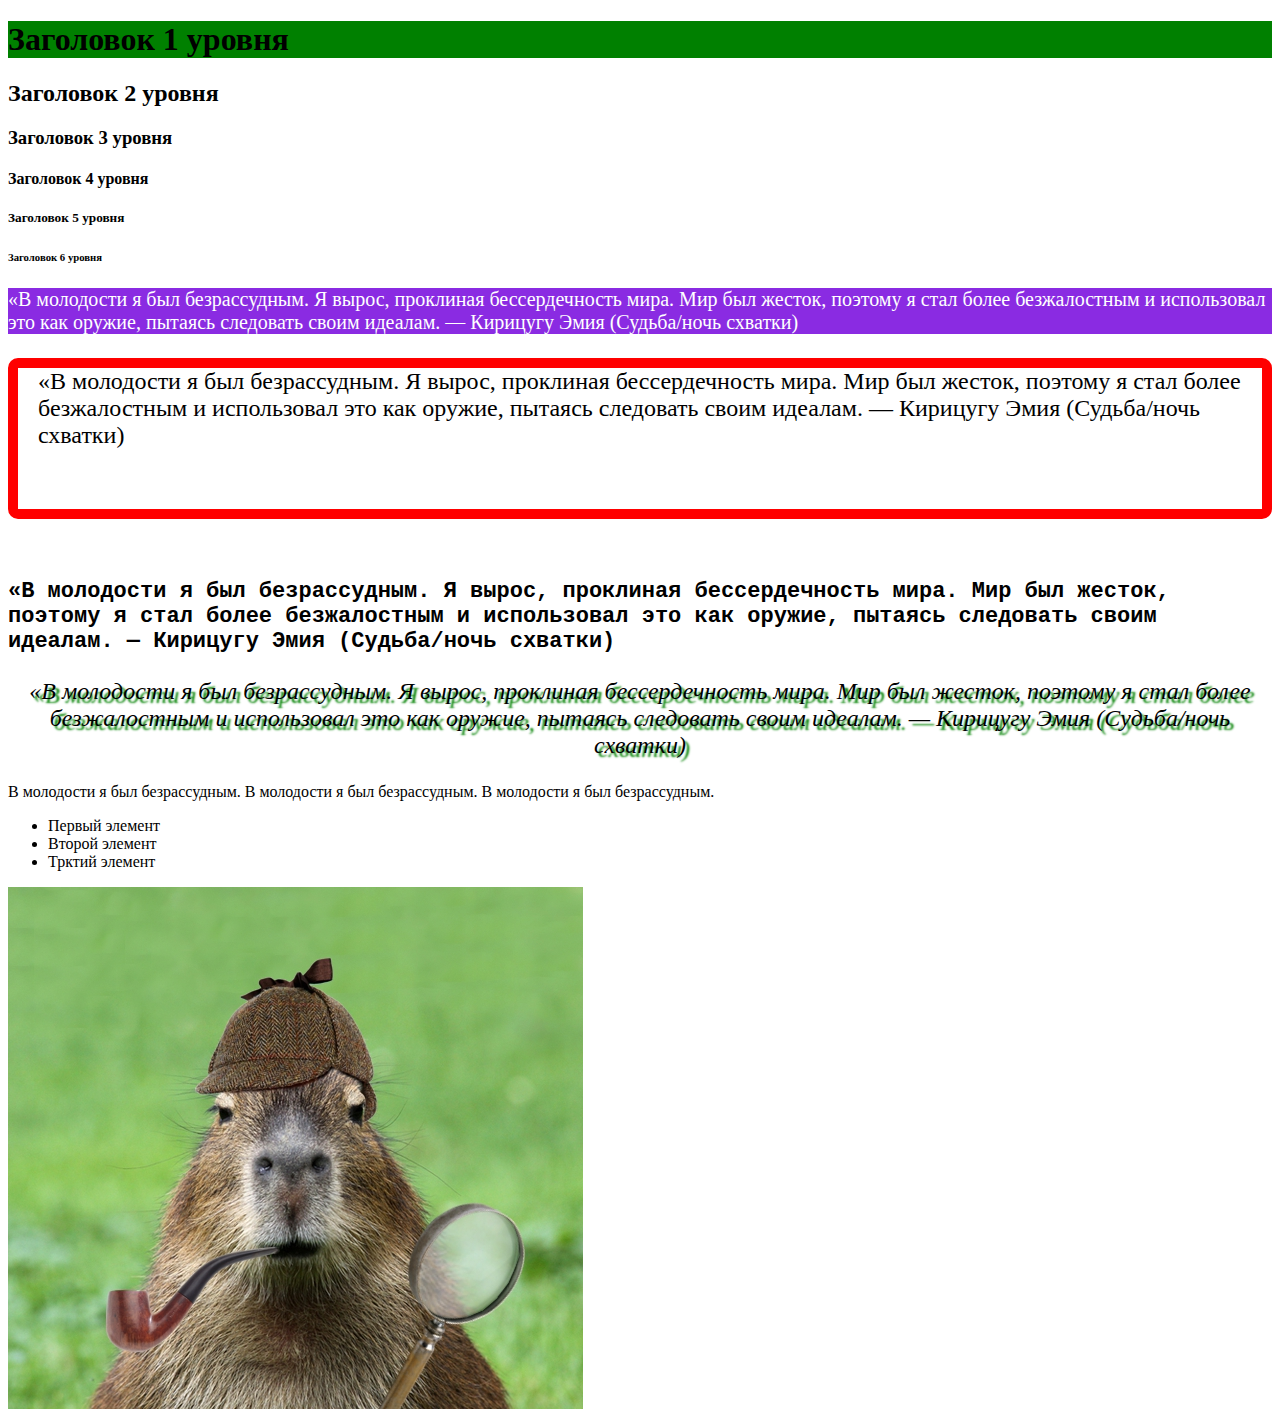
<file: les_2/index.html>
<!DOCTYPE html>
<html lang="en">
<head>
    <meta charset="UTF-8">
    <meta name="viewport" content="width=device-width, initial-scale=1.0">
    <link rel="stylesheet" href="style.css">
    <title>Наш первый сайт</title>
</head>
<body>
    <h1>Заголовок 1 уровня</h1>
    <h2>Заголовок 2 уровня</h2>
    <h3>Заголовок 3 уровня</h3>
    <h4>Заголовок 4 уровня</h4>
    <h5>Заголовок 5 уровня</h5>
    <h6>Заголовок 6 уровня</h6>
    <p class="paragraph-1">«В молодости я был безрассудным.
         Я вырос, проклиная бессердечность мира. Мир был жесток,
          поэтому я стал более безжалостным и использовал это как оружие, 
          пытаясь следовать своим идеалам. — Кирицугу Эмия (Судьба/ночь схватки)
    </p>
    <p class="paragraph-2">«В молодости я был безрассудным.
         Я вырос, проклиная бессердечность мира. Мир был жесток,
         поэтому я стал более безжалостным и использовал это как оружие, 
         пытаясь следовать своим идеалам. — Кирицугу Эмия (Судьба/ночь схватки)
    </p>  
    <p class="paragraph-3">«В молодости я был безрассудным.
         Я вырос, проклиная бессердечность мира. Мир был жесток,
         поэтому я стал более безжалостным и использовал это как оружие, 
         пытаясь следовать своим идеалам. — Кирицугу Эмия (Судьба/ночь схватки)
    </p>  
    <p class="paragraph-4">«В молодости я был безрассудным.
         Я вырос, проклиная бессердечность мира. Мир был жесток,
         поэтому я стал более безжалостным и использовал это как оружие, 
         пытаясь следовать своим идеалам. — Кирицугу Эмия (Судьба/ночь схватки)
    </p>  
    <div>
        <span>В молодости я был безрассудным.</spam>
        <span>В молодости я был безрассудным.</spam>
        <span>В молодости я был безрассудным.</spam>
    </div>  
    <ul>
        <li>Первый элемент</li>
        <li>Второй элемент</li>
        <li>Трктий элемент</li>
    </ul>
    <img src="капибара.jpg"

</body>
</html>
</file>
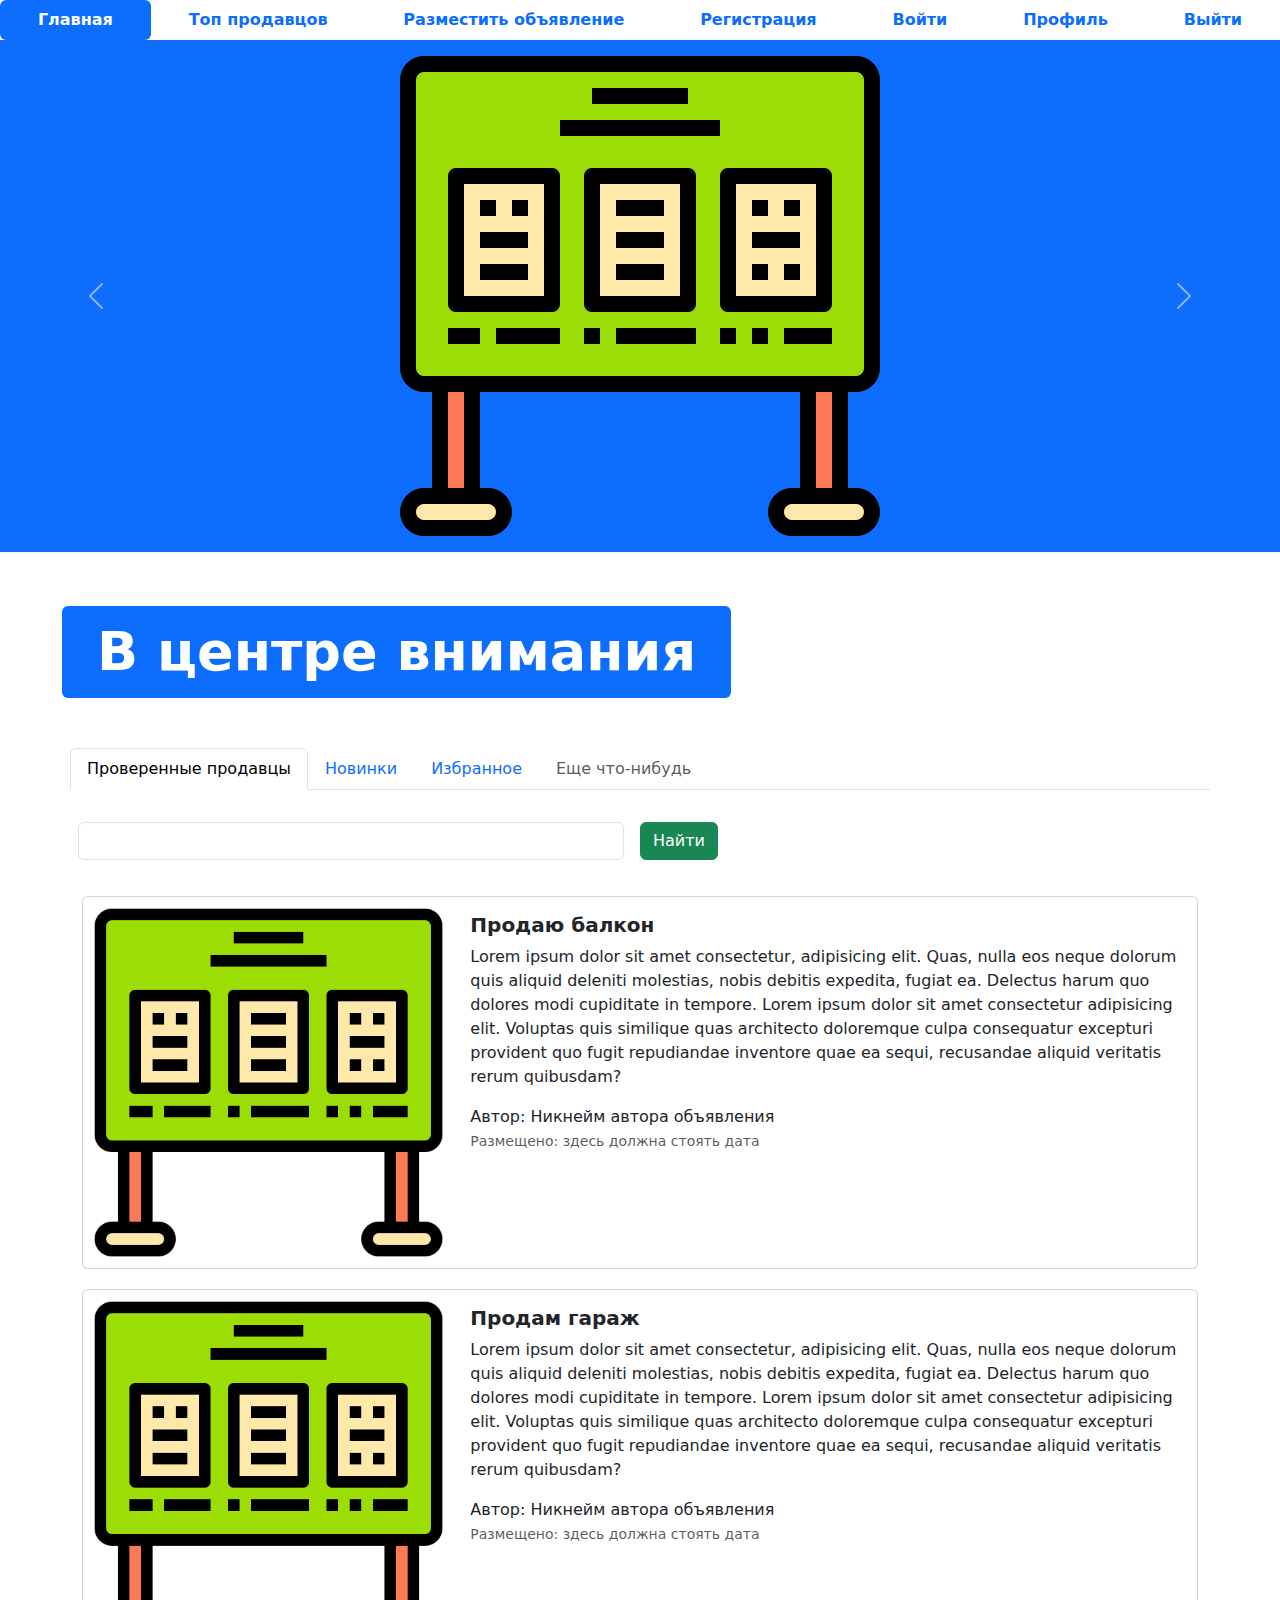
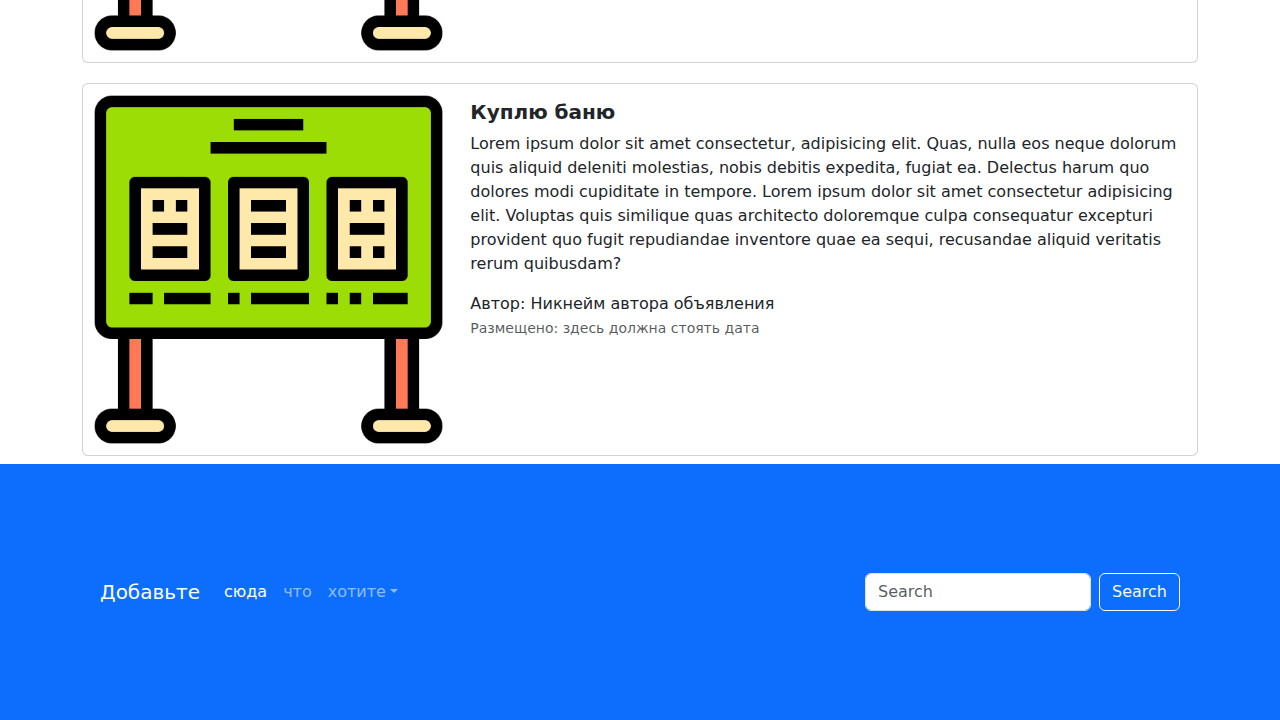
<file: site/index.html>
<!DOCTYPE html>
<html lang="en">

<head>
  <meta charset="UTF-8">
  <meta http-equiv="X-UA-Compatible" content="IE=edge">
  <meta name="viewport" content="width=device-width, initial-scale=1.0">
  <link rel="shortcut icon" href="img/favicon.ico" type="image/x-icon">
  <link href="css/bootstrap.min.css" rel="stylesheet">
  <link rel="stylesheet" href="css/fontello.css">
  <title>Index</title>
</head>

<body>
<ul class="nav nav-pills sticky-top bg-white nav-fill">
  <li class="nav-item">
    <a class="nav-link active" aria-current="page" href="index.html">
      <span style="font-weight: bold;">Главная</span>
    </a>
  </li>
  <li class="nav-item">
    <a class="nav-link" href="top-sellers.html"><span style="font-weight: bold;">Топ продавцов</span>
    </a>
  </li>
  <li class="nav-item">
    <a class="nav-link" href="advertisement-post.html">
      <span style="font-weight: bold;">Разместить объявление</span>
    </a>
  </li>
  <li class="nav-item">
    <a class="nav-link" href="register.html">
      <span style="font-weight: bold;">Регистрация</span>
    </a>
  </li>
  <li class="nav-item">
    <a class="nav-link" href="login.html">
      <span style="font-weight: bold;">Войти</span>
    </a>
  </li>
  <li class="nav-item">
    <a class="nav-link" href="profile.html">
      <span style="font-weight: bold;">Профиль</span>
    </a>
  </li>
  <li class="nav-item">
    <a class="nav-link" href="#">
      <span style="font-weight: bold;">Выйти</span>
    </a>
  </li>
</ul>

<div id="carouselExampleControls" class="carousel slide bg-primary" data-bs-ride="carousel">
  <div class="carousel-inner">
    <div class="carousel-item active">
      <img src="img/adv.png" class="mx-auto d-block w-33" alt="...">
    </div>
    <div class="carousel-item">
      <img src="img/adv.png" class="mx-auto d-block w-33" alt="...">
    </div>
    <div class="carousel-item">
      <img src="img/adv.png" class="mx-auto d-block w-33" alt="...">
    </div>
  </div>
  <button class="carousel-control-prev" type="button" data-bs-target="#carouselExampleControls" data-bs-slide="prev">
    <span class="carousel-control-prev-icon" aria-hidden="true"></span>
    <span class="visually-hidden">Предыдущий</span>
  </button>
  <button class="carousel-control-next" type="button" data-bs-target="#carouselExampleControls" data-bs-slide="next">
    <span class="carousel-control-next-icon" aria-hidden="true"></span>
    <span class="visually-hidden">Следующий</span>
  </button>
</div>
<div class="container" style="margin: 50px;">
  <div class="display-2">
    <span class="badge bg-primary">В центре внимания</span>
  </div>
</div>
<div class="container">
  <div class="row">
    <ul class="nav nav-tabs bg-white">
      <li class="nav-item">
        <a class="nav-link active" aria-current="page" href="#">Проверенные продавцы</a>
      </li>
      <li class="nav-item">
        <a class="nav-link" href="#">Новинки</a>
      </li>
      <li class="nav-item">
        <a class="nav-link" href="#">Избранное</a>
      </li>
      <li class="nav-item">
        <a class="nav-link disabled" href="#" tabindex="-1" aria-disabled="true">Еще что-нибудь</a>
      </li>
    </ul>
    <form class="row g-3">
      <div class="col-auto w-50">
        <input type="text" class="form-control">
      </div>
      <div class="col-auto">
        <button type="submit" class="btn btn-success mb-3">Найти</button>
      </div>
    </form>
  </div>
  <div class="col">
    <div class="card mb-2" style="max-width: 1200px; margin-top: 20px;">
      <div class="row g-0">
        <div class="col-md-4">
          <a href="advertisement.html" class="nav-link">
            <img src="img/adv.png" class="img-fluid rounded-start" alt="Card title">
          </a>
        </div>
        <div class="col-md-8">
          <div class="card-body">
            <h5 class="card-title">
              <a href="advertisement.html" class="nav-link"><strong>Продаю балкон</strong></a>
            </h5>
            <a href="advertisement.html" class="nav-link">
              <p class="card-text">
                Lorem ipsum dolor sit amet consectetur, adipisicing elit. Quas, nulla eos neque dolorum quis aliquid
                deleniti molestias, nobis debitis expedita, fugiat ea. Delectus harum quo dolores modi cupiditate in
                tempore. Lorem ipsum dolor sit amet consectetur adipisicing elit. Voluptas quis similique quas
                architecto doloremque culpa consequatur excepturi provident quo fugit repudiandae inventore quae ea
                sequi, recusandae aliquid veritatis rerum quibusdam?
              </p>
              <span>Автор: Никнейм автора объявления</span>
              <p class="card-text"><small class="text-muted">Размещено: здесь должна стоять дата</small></p>
            </a>
          </div>
        </div>
      </div>
    </div>
    <div class="card mb-2" style="max-width: 1200px; margin-top: 20px;">
      <div class="row g-0">
        <div class="col-md-4">
          <a href="advertisement.html" class="nav-link">
            <img src="img/adv.png" class="img-fluid rounded-start" alt="Card title">
          </a>
        </div>
        <div class="col-md-8">
          <div class="card-body">
            <h5 class="card-title">
              <a href="advertisement.html" class="nav-link"><strong>Продам гараж</strong></a>
            </h5>
            <a href="advertisement.html" class="nav-link">
              <p class="card-text">
                Lorem ipsum dolor sit amet consectetur, adipisicing elit. Quas, nulla eos neque dolorum quis aliquid
                deleniti molestias, nobis debitis expedita, fugiat ea. Delectus harum quo dolores modi cupiditate in
                tempore. Lorem ipsum dolor sit amet consectetur adipisicing elit. Voluptas quis similique quas
                architecto doloremque culpa consequatur excepturi provident quo fugit repudiandae inventore quae ea
                sequi, recusandae aliquid veritatis rerum quibusdam?
              </p>
              <span>Автор: Никнейм автора объявления</span>
              <p class="card-text"><small class="text-muted">Размещено: здесь должна стоять дата</small></p>
            </a>
          </div>
        </div>
      </div>
    </div>
    <div class="card mb-2" style="max-width: 1200px; margin-top: 20px;">
      <div class="row g-0">
        <div class="col-md-4">
          <a href="advertisement.html" class="nav-link">
            <img src="img/adv.png" class="img-fluid rounded-start" alt="Card title">
          </a>
        </div>
        <div class="col-md-8">
          <div class="card-body">
            <h5 class="card-title">
              <a href="advertisement.html" class="nav-link"><strong>Куплю баню</strong></a>
            </h5>
            <a href="advertisement.html" class="nav-link">
              <p class="card-text">
                Lorem ipsum dolor sit amet consectetur, adipisicing elit. Quas, nulla eos neque dolorum quis aliquid
                deleniti molestias, nobis debitis expedita, fugiat ea. Delectus harum quo dolores modi cupiditate in
                tempore. Lorem ipsum dolor sit amet consectetur adipisicing elit. Voluptas quis similique quas
                architecto doloremque culpa consequatur excepturi provident quo fugit repudiandae inventore quae ea
                sequi, recusandae aliquid veritatis rerum quibusdam?
              </p>
              <span>Автор: Никнейм автора объявления</span>
              <p class="card-text"><small class="text-muted">Размещено: здесь должна стоять дата</small></p>
            </a>
          </div>
        </div>
      </div>
    </div>
  </div>
</div>
<footer style="padding: 100px;" class="bg-primary">
  <nav class="navbar navbar-expand-sm navbar-dark">
    <a class="navbar-brand" href="#">Добавьте</a>
    <button class="navbar-toggler d-lg-none" type="button" data-bs-toggle="collapse"
            data-bs-target="#collapsibleNavId" aria-controls="collapsibleNavId" aria-expanded="false"
            aria-label="Toggle navigation"></button>
    <div class="collapse navbar-collapse" id="collapsibleNavId">
      <ul class="navbar-nav me-auto mt-2 mt-lg-0">
        <li class="nav-item">
          <a class="nav-link active" href="#" aria-current="page">сюда<span
                  class="visually-hidden">(current)</span></a>
        </li>
        <li class="nav-item">
          <a class="nav-link" href="#">что</a>
        </li>
        <li class="nav-item dropdown">
          <a class="nav-link dropdown-toggle" href="#" id="dropdownId" data-bs-toggle="dropdown" aria-haspopup="true"
             aria-expanded="false">хотите</a>
          <div class="dropdown-menu" aria-labelledby="dropdownId">
            <a class="dropdown-item" href="#">например</a>
            <a class="dropdown-item" href="#">ссылки на социальные сети</a>
          </div>
        </li>
      </ul>
      <form class="d-flex my-2 my-lg-0">
        <input class="form-control me-sm-2" type="text" placeholder="Search">
        <button class="btn btn-outline-light my-2 my-sm-0" type="submit">Search</button>
      </form>
    </div>
  </nav>
</footer>
<script src="js/bootstrap.bundle.min.js"></script>
</body>

</html>
</file>
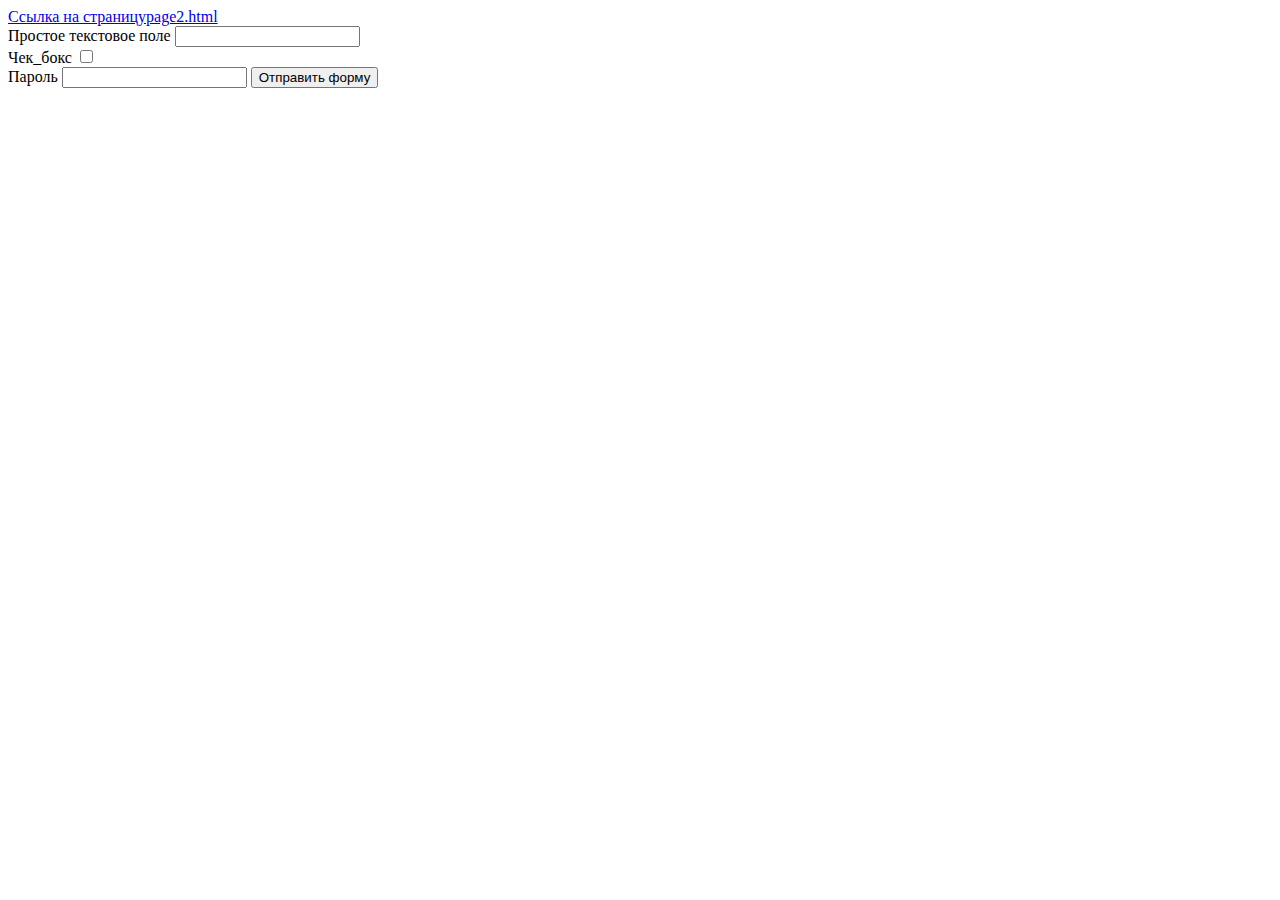
<file: page1.html>
<!DOCTYPE html>
<html lang="en">
<head>
    <meta charset="UTF-8">
    <meta name="viewport" content="width=device-width, initial-scale=1.0">
    <link href="https://cdn.jsdelivr.net/npm/bootstrap@5.3.0/dist/css/bootstrap.min.css" rel="stylesheet" integrity="sha384-9ndCyUaIbzAi2FUVXJi0CjmCapSmO7SnpJef0486qhLnuZ2cdeRhO02iuK6FUUVM" crossorigin="anonymous">
    <title>Страница 1</title>
</head>
<body>
  <a href="page2.html" target="_blank">Ссылка на страницуpage2.html</a>
  <form action="">

    <div class="mb-3">
      <label class="form-label" for="field1">Простое текстовое поле</label>
      <input type="text" class="form-control" id="field1">
    </div>

    <div class="mb-3">
      <label class="form-label" for="field2">Чек_бокс</label>
      <input type="checkbox" class="form-check-input" id="field2">
    </div>

    <div class="mb-3"></div>
      <label class="form-label" for="field3">Пароль</label>
      <input type="password" class="form-control" id="field3">
    </div>
  
    <input type="button" class="btn btn-success" value="Отправить форму">

  </form>
</body>
</html>
</file>
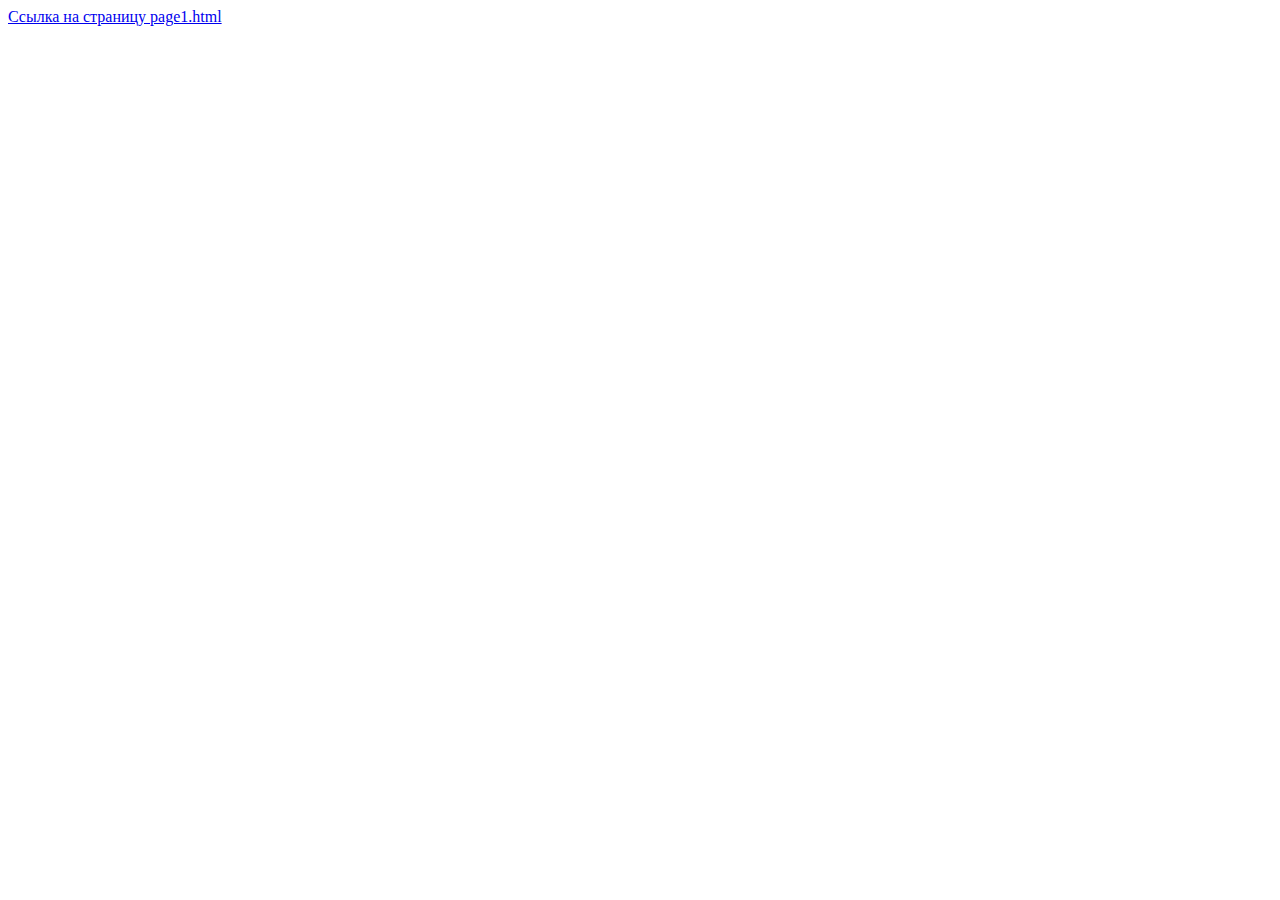
<file: page2.html>
<!DOCTYPE html>
<html lang="en">
<head>
    <meta charset="UTF-8">
    <meta name="viewport" content="width=device-width, initial-scale=1.0">
    <title>Страница 2</title>
</head>
<body>
  <a href="page1.html">Ссылка на страницу page1.html </a>  
</body>
</html>
</file>
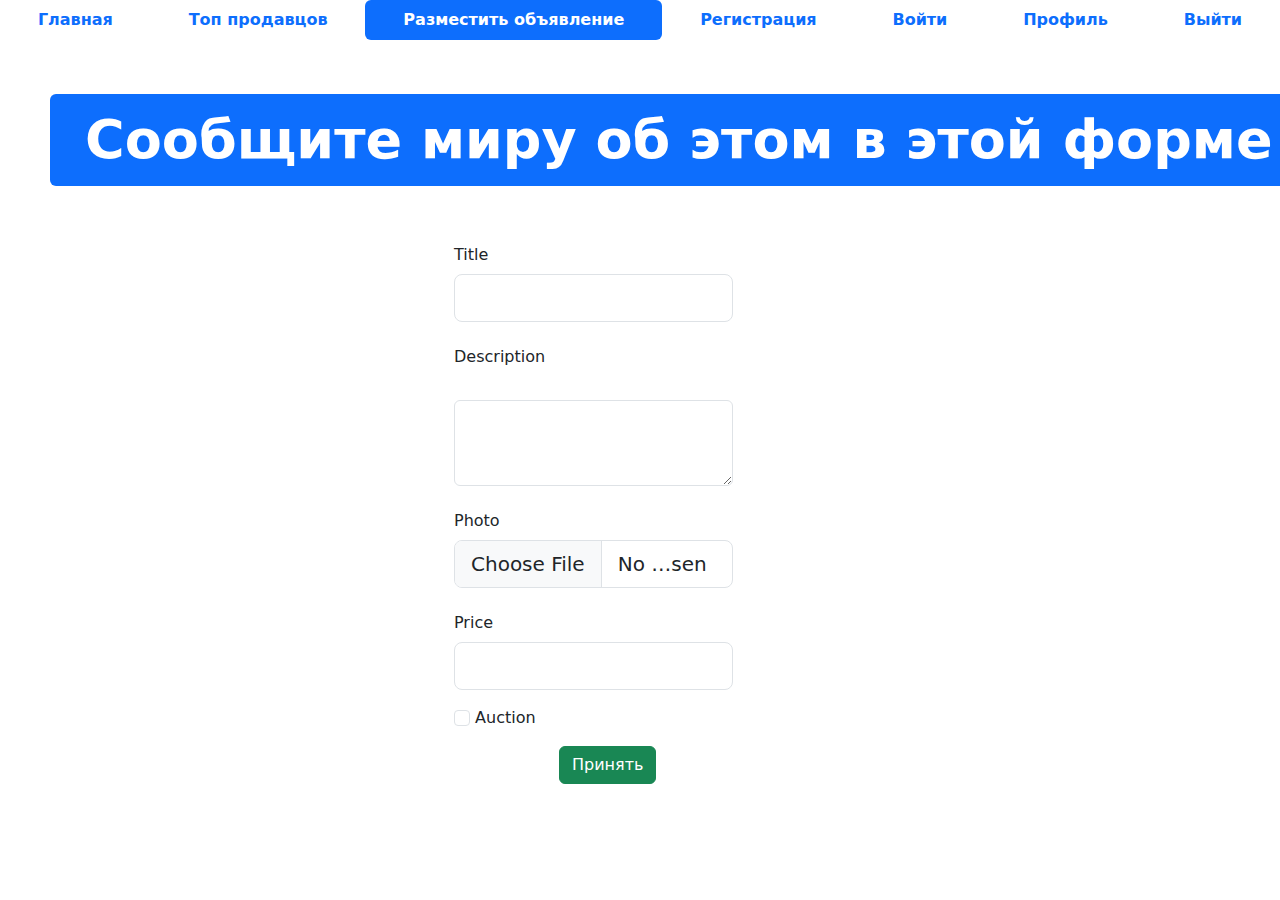
<file: site/advertisement-post.html>
<!DOCTYPE html>
<html lang="en">

<head>
  <meta charset="UTF-8">
  <meta http-equiv="X-UA-Compatible" content="IE=edge">
  <meta name="viewport" content="width=device-width, initial-scale=1.0">
  <link rel="shortcut icon" href="img/favicon.ico" type="image/x-icon">
  <link href="css/bootstrap.min.css" rel="stylesheet">
  <link rel="stylesheet" href="css/fontello.css">
  <title>Advertisement-post</title>
</head>

<body>


  <ul class="nav nav-pills sticky-top bg-white nav-fill">
    <li class="nav-item">
      <a class="nav-link" href="index.html">
        <span style="font-weight: bold;">Главная</span>
      </a>
    </li>
    <li class="nav-item">
      <a class="nav-link" href="top-sellers.html"><span style="font-weight: bold;">Топ продавцов</span>
      </a>
    </li>
    <li class="nav-item">
      <a class="nav-link active" aria-current="page" href="advertisement-post.html">
        <span style="font-weight: bold;">Разместить объявление</span>
      </a>
    </li>
    <li class="nav-item">
      <a class="nav-link" href="register.html">
        <span style="font-weight: bold;">Регистрация</span>
      </a>
    </li>
    <li class="nav-item">
      <a class="nav-link" href="login.html">
        <span style="font-weight: bold;">Войти</span>
      </a>
    </li>
    <li class="nav-item">
      <a class="nav-link" href="profile.html">
        <span style="font-weight: bold;">Профиль</span>
      </a>
    </li>
    <li class="nav-item">
      <a class="nav-link" href="#">
        <span style="font-weight: bold;">Выйти</span>
      </a>
    </li>
  </ul>
  <div class="row">
    <div class="col" style="margin: 50px;">
      <div class="display-2">
        <span class="badge bg-primary">Сообщите миру об этом в этой форме</span>
      </div>
    </div>
  </div>
  <div class="container">
    <form method="post">
      <div class="row mb-3">
        <div class="col">
          <label class="col-sm-4 col-form-label offset-4">Title</label>
          <div class="col-sm-4 offset-4 w-25">
            <input type="text" class="form-control form-control-lg">
          </div>
        </div>
      </div>
      <div class="row mb-3">
        <div class="col">
          <label class="col-sm-4 col-form-label offset-4">Description</label>
          <div class="col-sm-4 offset-4 w-25">
              <label for="" class="form-label"></label>
              <textarea class="form-control" name="" id="" rows="3"></textarea>
          </div>
        </div>
      </div>
      <div class="row mb-3">
        <div class="col">
          <label class="col-sm-4 col-form-label offset-4">Photo</label>
          <div class="col-sm-4 offset-4 w-25">
            <input type="file" class="form-control form-control-lg">
          </div>
        </div>
      </div>
      <div class="row mb-3">
        <div class="col">
          <label class="col-sm-4 col-form-label offset-4">Price</label>
          <div class="col-sm-4 offset-4 w-25">
            <input type="text" class="form-control form-control-lg">
          </div>
        </div>
      </div>
      <div class="row mb-3">
        <div class="col">
          <div class="offset-4 w-25">
            <input type="checkbox" class="form-check-input">
            <label class="form-check-label">Auction</label>
          </div>
        </div>
      </div>
      <div class="row mb-3 offset-sm-5">
        <div class="col">
          <button type="submit" class="btn btn-success">Принять</button>
        </div>
      </div>
    </form>
  </div>
  <script src="js/bootstrap.bundle.min.js"></script>
</body>
</html>
</file>
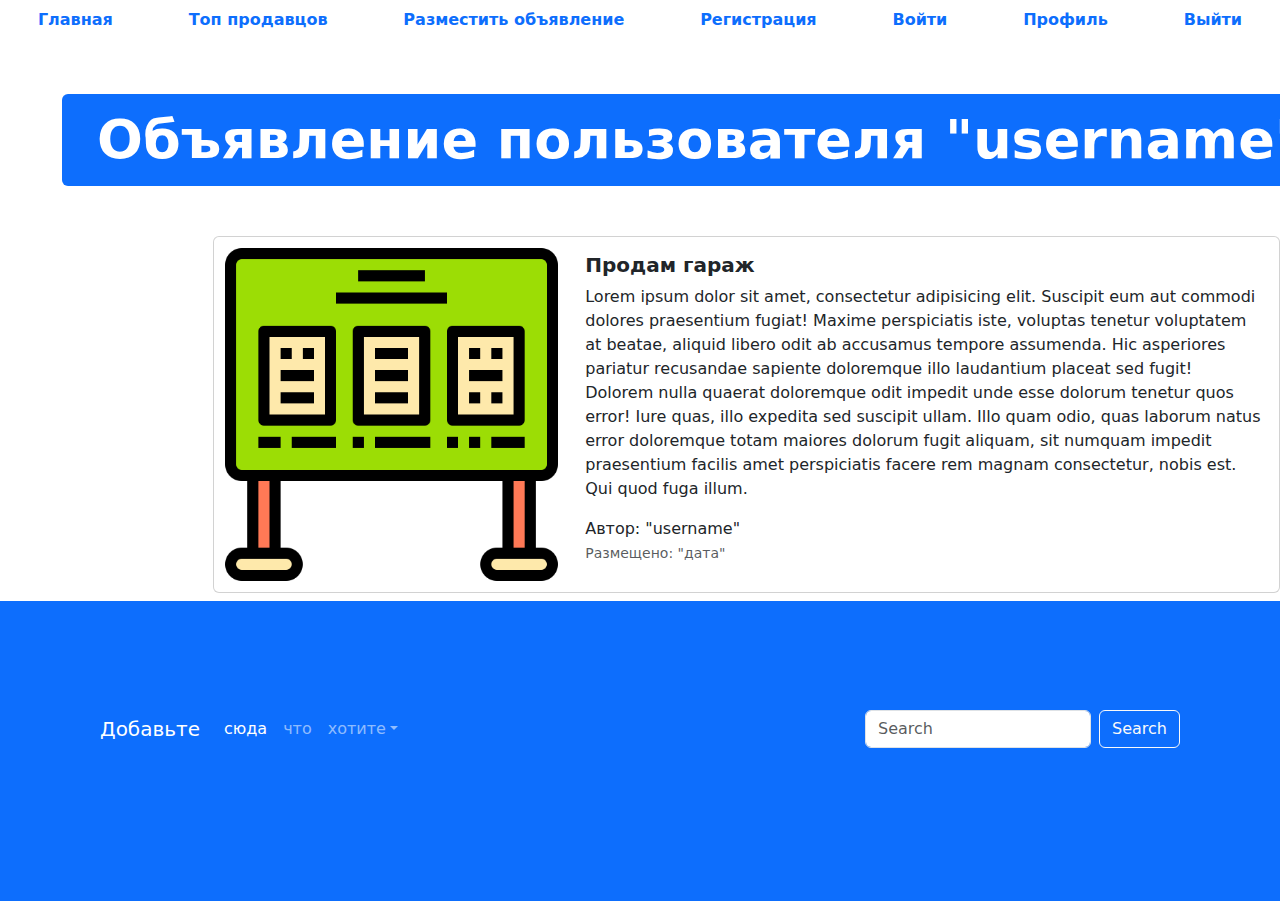
<file: site/advertisement.html>
<!DOCTYPE html>
<html lang="en">

<head>
  <meta charset="UTF-8">
  <meta http-equiv="X-UA-Compatible" content="IE=edge">
  <meta name="viewport" content="width=device-width, initial-scale=1.0">
  <link rel="shortcut icon" href="img/favicon.ico" type="image/x-icon">
  <link href="css/bootstrap.min.css" rel="stylesheet">
  <link rel="stylesheet" href="css/fontello.css">
  <title>Advertisement</title>
</head>

<body>
  <ul class="nav nav-pills sticky-top bg-white nav-fill">
    <li class="nav-item">
      <a class="nav-link" href="index.html">
        <span style="font-weight: bold;">Главная</span>
      </a>
    </li>
    <li class="nav-item">
      <a class="nav-link" href="top-sellers.html"><span style="font-weight: bold;">Топ продавцов</span>
      </a>
    </li>
    <li class="nav-item">
      <a class="nav-link" href="advertisement-post.html">
        <span style="font-weight: bold;">Разместить объявление</span>
      </a>
    </li>
    <li class="nav-item">
      <a class="nav-link" href="register.html">
        <span style="font-weight: bold;">Регистрация</span>
      </a>
    </li>
    <li class="nav-item">
      <a class="nav-link" href="login.html">
        <span style="font-weight: bold;">Войти</span>
      </a>
    </li>
    <li class="nav-item">
      <a class="nav-link" href="profile.html">
        <span style="font-weight: bold;">Профиль</span>
      </a>
    </li>
    <li class="nav-item">
      <a class="nav-link" href="#">
        <span style="font-weight: bold;">Выйти</span>
      </a>
    </li>
  </ul>

  <div class="container" style="margin: 50px;">
    <div class="display-2">
      <span class="badge bg-primary">Объявление пользователя "username"</span>
    </div>
  </div>
  <div class="col offset-2">
    <div class="card mb-2" style="max-width: 1200px; margin-top: 20px;">
      <div class="row g-0">
        <div class="col-md-4">
          <a href="#" class="nav-link">
            <img src="img/adv.png" class="img-fluid rounded-start" alt="Card title">
          </a>
        </div>
        <div class="col">
          <div class="card-body">
            <h5 class="card-title">
              <a href="#" class="nav-link"><strong>Продам гараж</strong></a>
            </h5>
            <p class="card-text">
              Lorem ipsum dolor sit amet, consectetur adipisicing elit. Suscipit eum aut commodi dolores
              praesentium fugiat! Maxime perspiciatis iste, voluptas tenetur voluptatem at beatae, aliquid
              libero odit ab accusamus tempore assumenda.
              Hic asperiores pariatur recusandae sapiente doloremque illo laudantium placeat sed fugit!
              Dolorem nulla quaerat doloremque odit impedit unde esse dolorum tenetur quos error! Iure
              quas, illo expedita sed suscipit ullam.
              Illo quam odio, quas laborum natus error doloremque totam maiores dolorum fugit aliquam, sit
              numquam impedit praesentium facilis amet perspiciatis facere rem magnam consectetur, nobis
              est. Qui quod fuga illum.
            </p>
            <span>Автор: "username"</span>
            <p class="card-text"><small class="text-muted">Размещено: "дата"</small></p>
          </div>
        </div>
      </div>
    </div>
  </div>
  <footer style="padding: 100px; min-height: 300px;" class="bg-primary">
    <nav class="navbar navbar-expand-sm navbar-dark">
      <a class="navbar-brand" href="#">Добавьте</a>
      <button class="navbar-toggler d-lg-none" type="button" data-bs-toggle="collapse"
        data-bs-target="#collapsibleNavId" aria-controls="collapsibleNavId" aria-expanded="false"
        aria-label="Toggle navigation"></button>
      <div class="collapse navbar-collapse" id="collapsibleNavId">
        <ul class="navbar-nav me-auto mt-2 mt-lg-0">
          <li class="nav-item">
            <a class="nav-link active" href="#" aria-current="page">сюда<span
                class="visually-hidden">(current)</span></a>
          </li>
          <li class="nav-item">
            <a class="nav-link" href="#">что</a>
          </li>
          <li class="nav-item dropdown">
            <a class="nav-link dropdown-toggle" href="#" id="dropdownId" data-bs-toggle="dropdown" aria-haspopup="true"
              aria-expanded="false">хотите</a>
            <div class="dropdown-menu" aria-labelledby="dropdownId">
              <a class="dropdown-item" href="#">например</a>
              <a class="dropdown-item" href="#">ссылки на социальные сети</a>
            </div>
          </li>
        </ul>
        <form class="d-flex my-2 my-lg-0">
          <input class="form-control me-sm-2" type="text" placeholder="Search">
          <button class="btn btn-outline-light my-2 my-sm-0" type="submit">Search</button>
        </form>
      </div>
    </nav>
  </footer>
  <script src="js/bootstrap.bundle.min.js"></script>
</body>

</html>
</file>
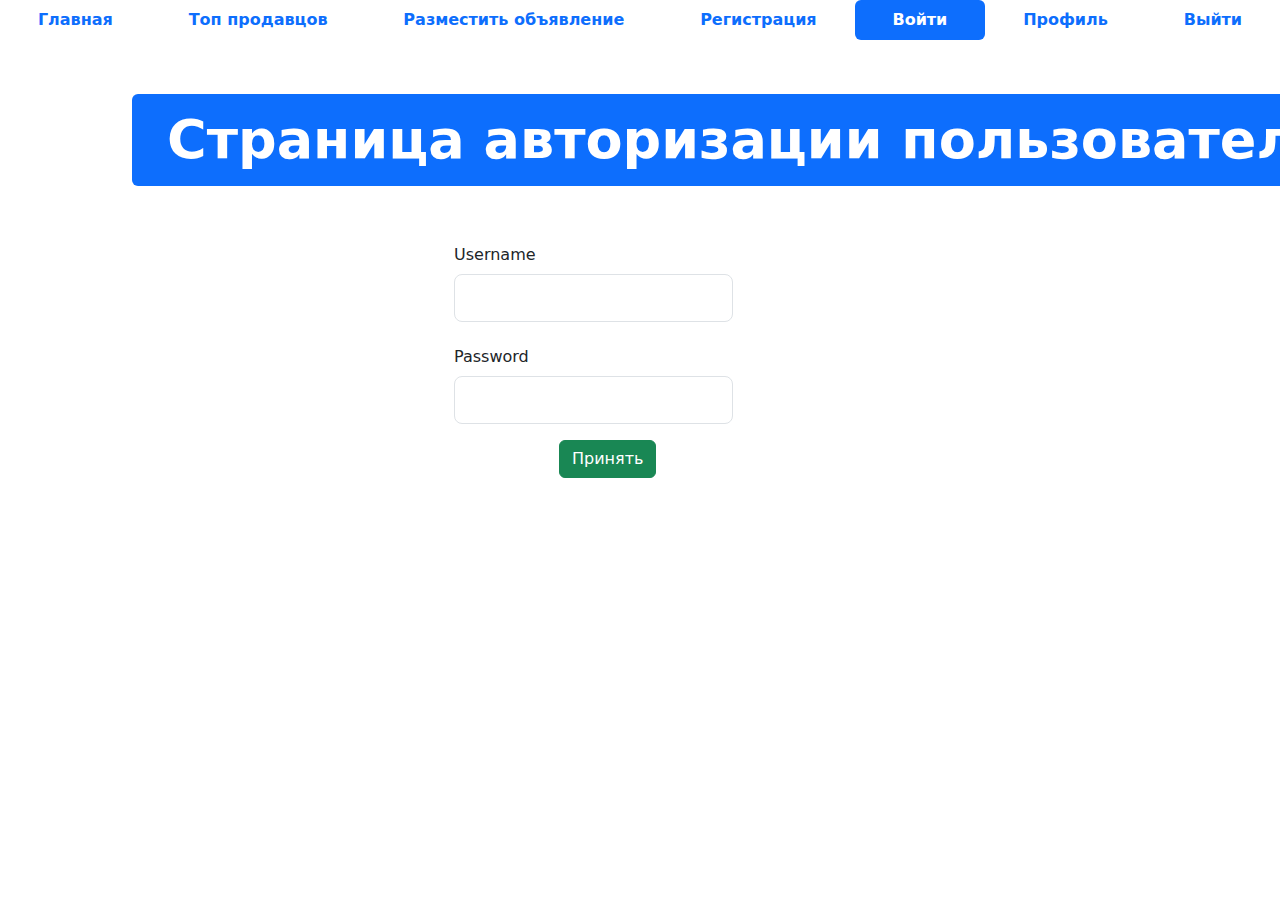
<file: site/login.html>
<!DOCTYPE html>
<html lang="en">

<head>
  <meta charset="UTF-8">
  <meta http-equiv="X-UA-Compatible" content="IE=edge">
  <meta name="viewport" content="width=device-width, initial-scale=1.0">
  <link rel="shortcut icon" href="img/favicon.ico" type="image/x-icon">
  <link href="css/bootstrap.min.css" rel="stylesheet">
  <link rel="stylesheet" href="css/fontello.css">
  <title>Login</title>
</head>

<body>


  <ul class="nav nav-pills sticky-top bg-white nav-fill">
    <li class="nav-item">
      <a class="nav-link" href="index.html">
        <span style="font-weight: bold;">Главная</span>
      </a>
    </li>
    <li class="nav-item">
      <a class="nav-link" href="top-sellers.html"><span style="font-weight: bold;">Топ продавцов</span>
      </a>
    </li>
    <li class="nav-item">
      <a class="nav-link" href="advertisement-post.html">
        <span style="font-weight: bold;">Разместить объявление</span>
      </a>
    </li>
    <li class="nav-item">
      <a class="nav-link" href="register.html">
        <span style="font-weight: bold;">Регистрация</span>
      </a>
    </li>
    <li class="nav-item">
      <a class="nav-link active" aria-current="page" href="login.html">
        <span style="font-weight: bold;">Войти</span>
      </a>
    </li>
    <li class="nav-item">
      <a class="nav-link" href="profile.html">
        <span style="font-weight: bold;">Профиль</span>
      </a>
    </li>
    <li class="nav-item">
      <a class="nav-link" href="#">
        <span style="font-weight: bold;">Выйти</span>
      </a>
    </li>
  </ul>
  <div class="container">
  <div class="row">
    <div class="col-8" style="margin: 50px;">
      <div class="display-2">
        <span class="badge bg-primary">Страница авторизации пользователя</span>
      </div>
    </div>
  </div>
    <form method="post">
      <div class="row mb-3">
        <div class="col">
          <label class="col-sm-4 col-form-label offset-4">Username</label>
          <div class="col-sm-4 offset-4 w-25">
            <input type="text" class="form-control form-control-lg">
          </div>
        </div>
      </div>
      <div class="row mb-3">
        <div class="col">
          <label class="col-sm-4 col-form-label offset-4">Password</label>
          <div class="col-sm-4 offset-4 w-25">
            <input type="password" class="form-control form-control-lg">
          </div>
        </div>
      </div>
      <div class="row mb-3 offset-sm-5">
        <div class="col">
          <button type="submit" class="btn btn-success">Принять</button>
        </div>
      </div>
    </form>
  </div>
  <script src="js/bootstrap.bundle.min.js"></script>
</body>
</html>
</file>
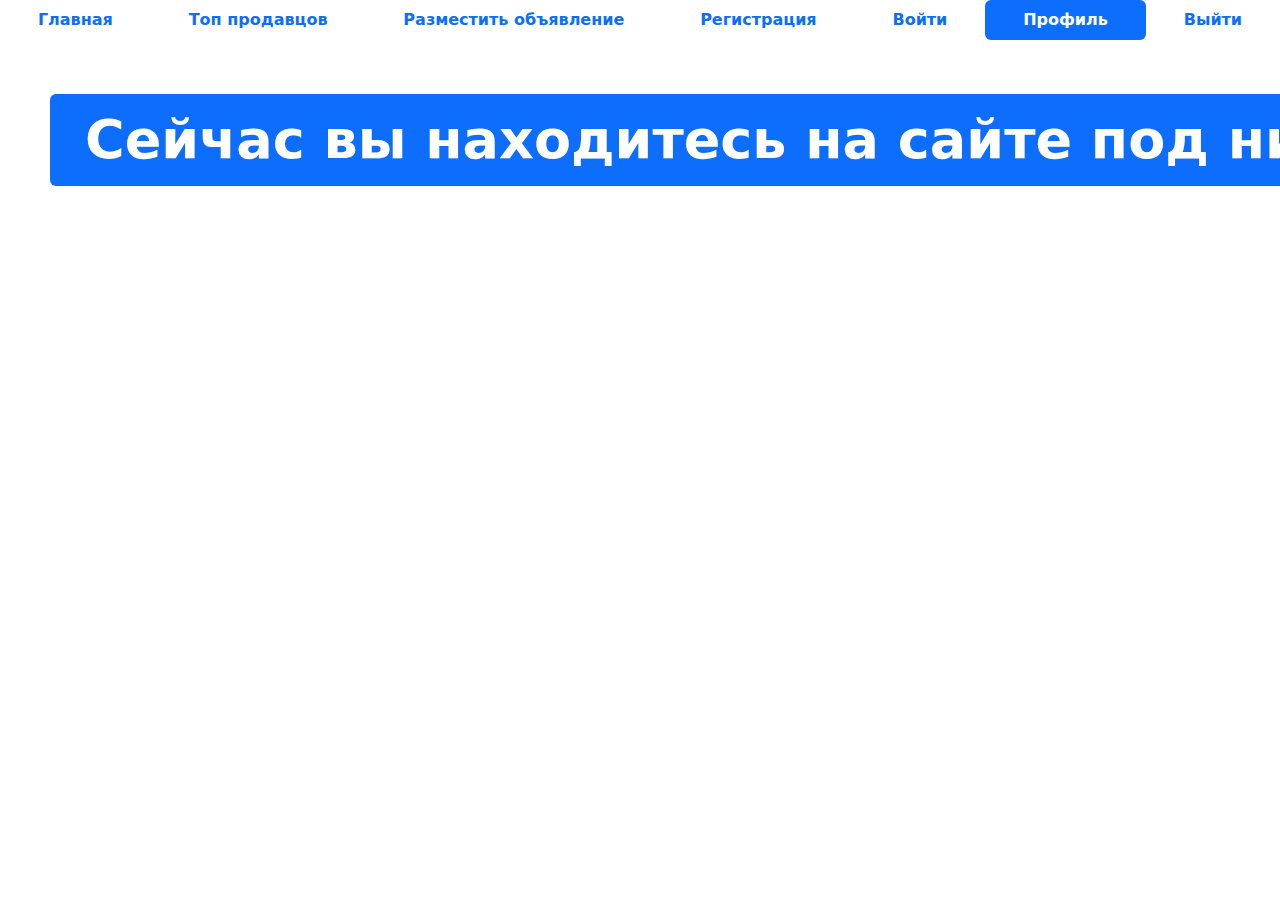
<file: site/profile.html>
<!DOCTYPE html>
<html lang="en">

<head>
  <meta charset="UTF-8">
  <meta http-equiv="X-UA-Compatible" content="IE=edge">
  <meta name="viewport" content="width=device-width, initial-scale=1.0">
  <link rel="shortcut icon" href="img/favicon.ico" type="image/x-icon">
  <link href="css/bootstrap.min.css" rel="stylesheet">
  <link rel="stylesheet" href="css/fontello.css">
  <title>Profile</title>
</head>

<body>
  <ul class="nav nav-pills sticky-top bg-white nav-fill">
    <li class="nav-item">
      <a class="nav-link" href="index.html">
        <span style="font-weight: bold;">Главная</span>
      </a>
    </li>
    <li class="nav-item">
      <a class="nav-link" href="top-sellers.html"><span style="font-weight: bold;">Топ продавцов</span>
      </a>
    </li>
    <li class="nav-item">
      <a class="nav-link" href="advertisement-post.html">
        <span style="font-weight: bold;">Разместить объявление</span>
      </a>
    </li>
    <li class="nav-item">
      <a class="nav-link" href="register.html">
        <span style="font-weight: bold;">Регистрация</span>
      </a>
    </li>
    <li class="nav-item">
      <a class="nav-link" href="login.html">
        <span style="font-weight: bold;">Войти</span>
      </a>
    </li>
    <li class="nav-item">
      <a class="nav-link active" aria-current="page" href="profile.html">
        <span style="font-weight: bold;">Профиль</span>
      </a>
    </li>
    <li class="nav-item">
      <a class="nav-link" href="#">
        <span style="font-weight: bold;">Выйти</span>
      </a>
    </li>
  </ul>
<div class="col" style="margin: 50px;">
  <div class="display-2">
    <span class="badge bg-primary">Сейчас вы находитесь на сайте под ником "username".</span>
  </div>
</div>
<script src="js/bootstrap.bundle.min.js"></script>
</body>
</html>
</file>
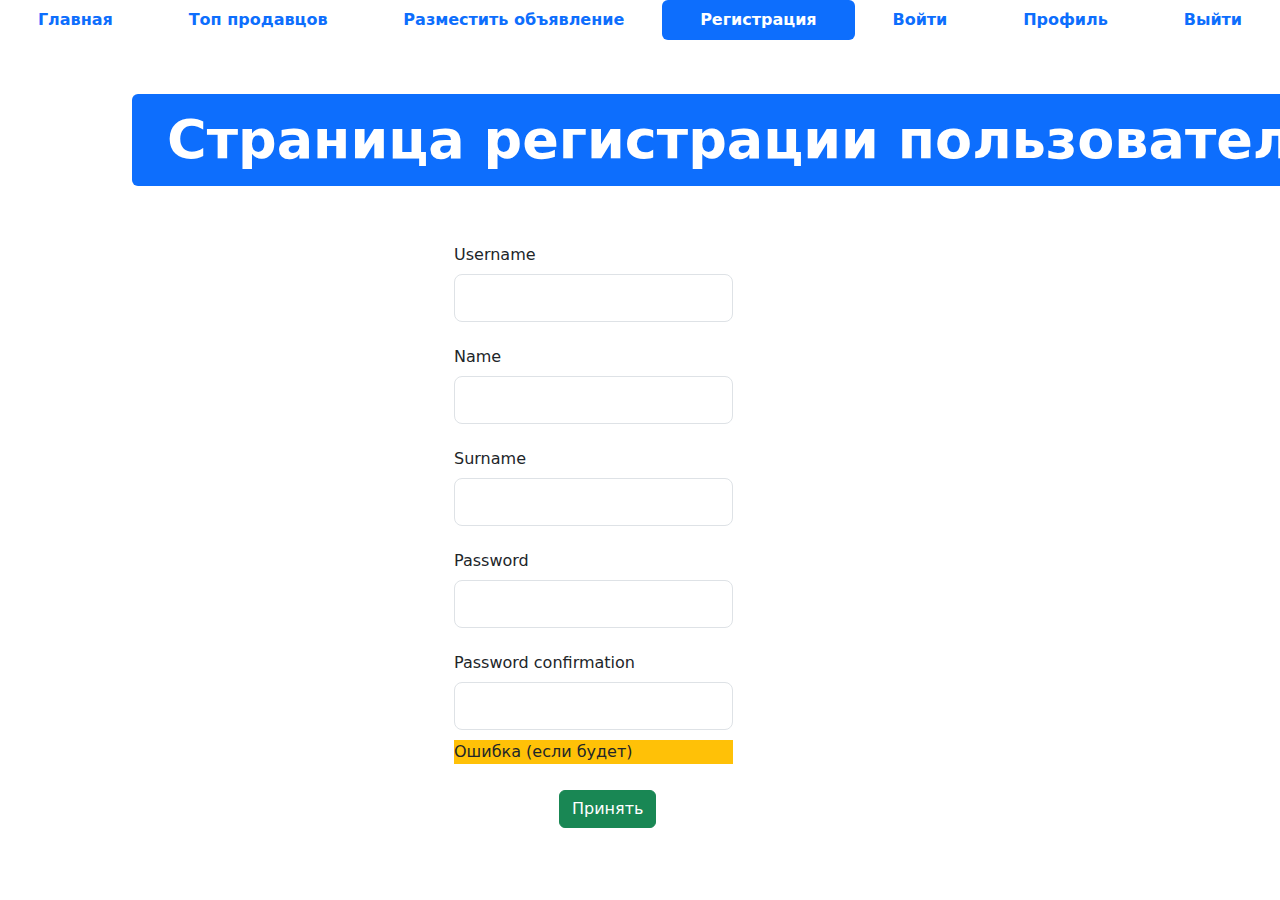
<file: site/register.html>
<!DOCTYPE html>
<html lang="en">

<head>
  <meta charset="UTF-8">
  <meta http-equiv="X-UA-Compatible" content="IE=edge">
  <meta name="viewport" content="width=device-width, initial-scale=1.0">
  <link rel="shortcut icon" href="img/favicon.ico" type="image/x-icon">
  <link href="css/bootstrap.min.css" rel="stylesheet">
  <link rel="stylesheet" href="css/fontello.css">
  <title>Register</title>
</head>

<body>


  <ul class="nav nav-pills sticky-top bg-white nav-fill">
    <li class="nav-item">
      <a class="nav-link" href="index.html">
        <span style="font-weight: bold;">Главная</span>
      </a>
    </li>
    <li class="nav-item">
      <a class="nav-link" href="top-sellers.html"><span style="font-weight: bold;">Топ продавцов</span>
      </a>
    </li>
    <li class="nav-item">
      <a class="nav-link" href="advertisement-post.html">
        <span style="font-weight: bold;">Разместить объявление</span>
      </a>
    </li>
    <li class="nav-item">
      <a class="nav-link active" aria-current="page" href="register.html">
        <span style="font-weight: bold;">Регистрация</span>
      </a>
    </li>
    <li class="nav-item">
      <a class="nav-link" href="login.html">
        <span style="font-weight: bold;">Войти</span>
      </a>
    </li>
    <li class="nav-item">
      <a class="nav-link" href="profile.html">
        <span style="font-weight: bold;">Профиль</span>
      </a>
    </li>
    <li class="nav-item">
      <a class="nav-link" href="#">
        <span style="font-weight: bold;">Выйти</span>
      </a>
    </li>
  </ul>
  <div class="container">
  <div class="row">
    <div class="col" style="margin: 50px;">
      <div class="display-2">
        <span class="badge bg-primary">Страница регистрации пользователя</span>
      </div>
    </div>
  </div>
    <form method="post">
      <div class="row mb-3">
        <div class="col">
          <label class="col-sm-4 col-form-label offset-4">Username</label>
          <div class="col-sm-4 offset-4 w-25">
            <input type="text" class="form-control form-control-lg">
          </div>
        </div>
      </div>
      <div class="row mb-3">
        <div class="col">
          <label class="col-sm-4 col-form-label offset-4">Name</label>
          <div class="col-sm-4 offset-4 w-25">
            <input type="text" class="form-control form-control-lg">
          </div>
        </div>
      </div>
      <div class="row mb-3">
        <div class="col">
          <label class="col-sm-4 col-form-label offset-4">Surname</label>
          <div class="col-sm-4 offset-4 w-25">
            <input type="text" class="form-control form-control-lg">
          </div>
        </div>
      </div>
      <div class="row mb-3">
        <div class="col">
          <label class="col-sm-4 col-form-label offset-4">Password</label>
          <div class="col-sm-4 offset-4 w-25">
            <input type="password" class="form-control form-control-lg">
          </div>
        </div>
      </div>
      <div class="row mb-3">
        <div class="col">
          <label class="col-sm-4 col-form-label offset-4">Password confirmation</label>
          <div class="col-sm-4 offset-4 w-25">
            <input type="password" class="form-control form-control-lg">
            <div class="form-label bg-warning" style="margin: 10px 0px;">Ошибка (если будет)</div>
          </div>
        </div>
      </div>
      <div class="row mb-3 offset-sm-5">
        <div class="col">
          <button type="submit" class="btn btn-success">Принять</button>
        </div>
      </div>
    </form>
  </div>
  <script src="js/bootstrap.bundle.min.js"></script>
</body>
</html>
</file>
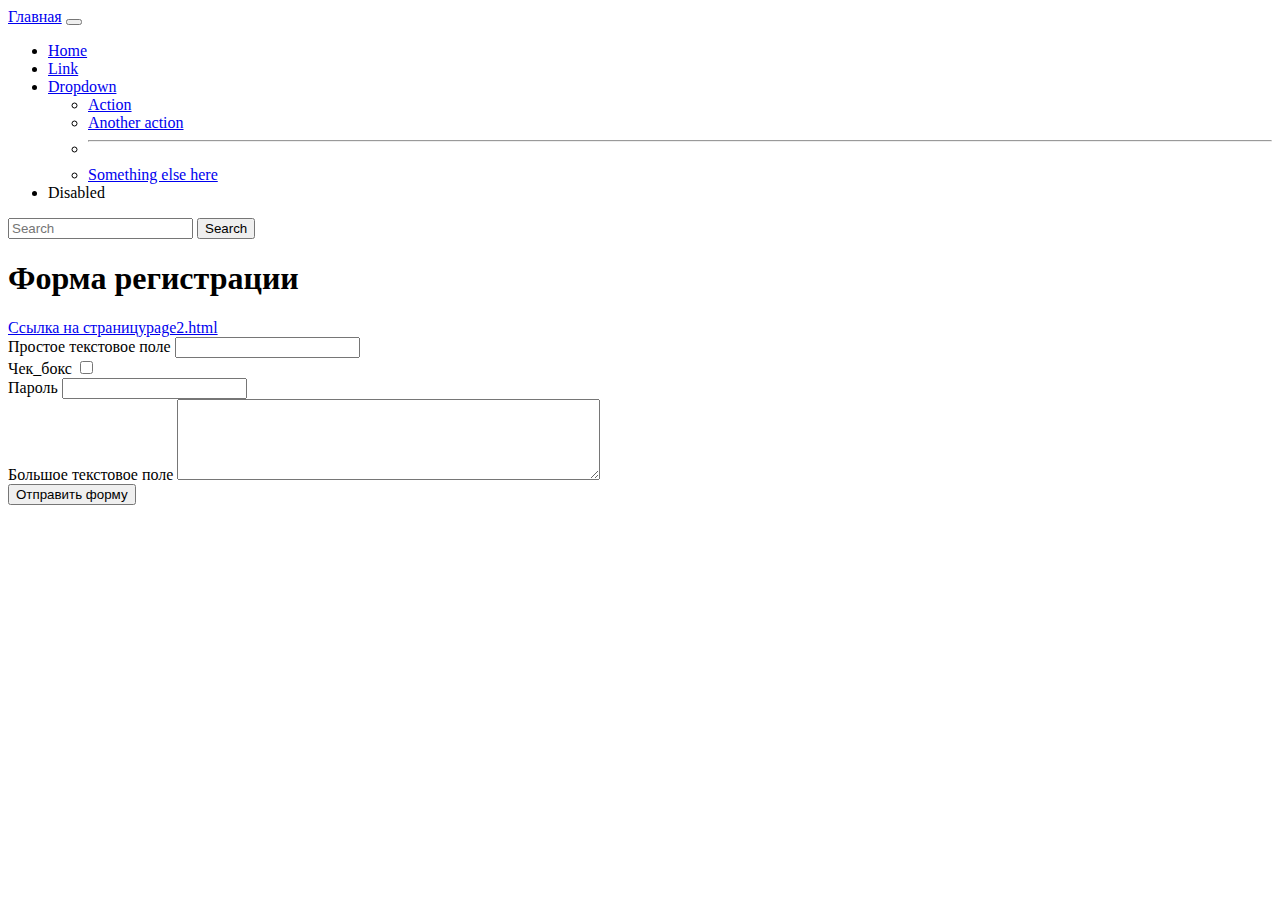
<file: modl_4/les_3/page1.html>
<!DOCTYPE html>
<html lang="en">
<head>
    <meta charset="UTF-8">
    <meta name="viewport" content="width=device-width, initial-scale=1.0">
    <link href="https://cdn.jsdelivr.net/npm/bootstrap@5.3.0/dist/css/bootstrap.min.css" rel="stylesheet" integrity="sha384-9ndCyUaIbzAi2FUVXJi0CjmCapSmO7SnpJef0486qhLnuZ2cdeRhO02iuK6FUUVM" crossorigin="anonymous">
    <title>Страница 1</title>
</head>
<body>
  <nav class="navbar navbar-expand-lg bg-body-tertiary">
    <div class="container-fluid">
      <a class="navbar-brand" href="page2.html">Главная</a>
      <button class="navbar-toggler" type="button" data-bs-toggle="collapse" data-bs-target="#navbarSupportedContent" aria-controls="navbarSupportedContent" aria-expanded="false" aria-label="Toggle navigation">
        <span class="navbar-toggler-icon"></span>
      </button>
      <div class="collapse navbar-collapse" id="navbarSupportedContent">
        <ul class="navbar-nav me-auto mb-2 mb-lg-0">
          <li class="nav-item">
            <a class="nav-link active" aria-current="page" href="#">Home</a>
          </li>
          <li class="nav-item">
            <a class="nav-link" href="#">Link</a>
          </li>
          <li class="nav-item dropdown">
            <a class="nav-link dropdown-toggle" href="#" role="button" data-bs-toggle="dropdown" aria-expanded="false">
              Dropdown
            </a>
            <ul class="dropdown-menu">
              <li><a class="dropdown-item" href="#">Action</a></li>
              <li><a class="dropdown-item" href="#">Another action</a></li>
              <li><hr class="dropdown-divider"></li>
              <li><a class="dropdown-item" href="#">Something else here</a></li>
            </ul>
          </li>
          <li class="nav-item">
            <a class="nav-link disabled" aria-disabled="true">Disabled</a>
          </li>
        </ul>
        <form class="d-flex" role="search">
          <input class="form-control me-2" type="search" placeholder="Search" aria-label="Search">
          <button class="btn btn-outline-success" type="submit">Search</button>
        </form>
      </div>
    </div>
  </nav> 
  <h1 class="text-center mb-5">Форма регистрации</h1>
  <div class="text-end mx-5">
    <a href="page2.html" target="_blank" class="btn btn-secondary">Ссылка на страницуpage2.html</a>
  </div>
  <form action="" class="mx-5">

    <div class="mb-3">
      <label class="form-label" for="field1">Простое текстовое поле</label>
      <input type="text" class="form-control" id="field1">
    </div>

    <div class="mb-3">
      <label class="form-label" for="field2">Чек_бокс</label>
      <input type="checkbox" class="form-check-input" id="field2">
    </div>

    <div class="mb-3"></div>
      <label class="form-label" for="field3">Пароль</label>
      <input type="password" class="form-control" id="field3">
    </div>

    <div class="mb-3">
      <label class="form-label">Большое текстовое поле</label>
      <textarea name="" cols="50" rows="5" class="form-control"></textarea>
    </div>
  
    <input type="button" class="btn btn-success" value="Отправить форму">

  </form>
</body>
</html>
</file>
<file: les_2/style.css>
h1 {
    background: green;
}

.paragraph-1 {
    background: blueviolet;
    font-size: 20px;
    color:white;
}

.paragraph-2 {
    border: 10px solid red;
    border-radius: 10px;
    font-size: 24px;
    margin-bottom: 60px;
    padding-bottom: 60px;
    padding-left: 20px;
}

.paragraph-3 {
    font-weight: bold;
    font-size: 22px;
    font-family: 'Courier New', Courier, monospace;
}
.paragraph-4 {
    font-style: italic;
    text-align: center;
    font-size: 24px;
    text-shadow: green 4px 4px 2px;

}
</file>
<file: site/css/fontello.css>
@font-face {
  font-family: 'fontello';
  src: url('../font/fontello.eot?42172333');
  src: url('../font/fontello.eot?42172333#iefix') format('embedded-opentype'),
       url('../font/fontello.woff2?42172333') format('woff2'),
       url('../font/fontello.woff?42172333') format('woff'),
       url('../font/fontello.ttf?42172333') format('truetype'),
       url('../font/fontello.svg?42172333#fontello') format('svg');
  font-weight: normal;
  font-style: normal;
}
/* Chrome hack: SVG is rendered more smooth in Windozze. 100% magic, uncomment if you need it. */
/* Note, that will break hinting! In other OS-es font will be not as sharp as it could be */
/*
@media screen and (-webkit-min-device-pixel-ratio:0) {
  @font-face {
    font-family: 'fontello';
    src: url('../font/fontello.svg?42172333#fontello') format('svg');
  }
}
*/
 
 [class^="icon-"]:before, [class*=" icon-"]:before {
  font-family: "fontello";
  font-style: normal;
  font-weight: normal;
  speak: never;
 
  display: inline-block;
  text-decoration: inherit;
  width: 1em;
  margin-right: .2em;
  text-align: center;
  /* opacity: .8; */
 
  /* For safety - reset parent styles, that can break glyph codes*/
  font-variant: normal;
  text-transform: none;
 
  /* fix buttons height, for twitter bootstrap */
  line-height: 1em;
 
  /* Animation center compensation - margins should be symmetric */
  /* remove if not needed */
  margin-left: .2em;
 
  /* you can be more comfortable with increased icons size */
  /* font-size: 120%; */
 
  /* Font smoothing. That was taken from TWBS */
  -webkit-font-smoothing: antialiased;
  -moz-osx-font-smoothing: grayscale;
 
  /* Uncomment for 3D effect */
  /* text-shadow: 1px 1px 1px rgba(127, 127, 127, 0.3); */
}
 
.icon-phone:before { content: '\e800'; } /* '' */
.icon-location:before { content: '\e801'; } /* '' */
.icon-heart:before { content: '\e802'; } /* '' */
.icon-upload-cloud-outline:before { content: '\e803'; } /* '' */
.icon-chart-bar:before { content: '\e804'; } /* '' */
.icon-help:before { content: '\e805'; } /* '' */
.icon-thumbs-up:before { content: '\e806'; } /* '' */
.icon-group:before { content: '\e807'; } /* '' */
.icon-down-open:before { content: '\e808'; } /* '' */
.icon-left-open:before { content: '\e809'; } /* '' */
.icon-right-open:before { content: '\e80a'; } /* '' */
.icon-up-open:before { content: '\e80b'; } /* '' */
.icon-down-dir:before { content: '\e80c'; } /* '' */
.icon-up-dir:before { content: '\e80d'; } /* '' */
.icon-left-dir:before { content: '\e80e'; } /* '' */
.icon-right-dir:before { content: '\e80f'; } /* '' */
.icon-twitter:before { content: '\f099'; } /* '' */
.icon-facebook:before { content: '\f09a'; } /* '' */
.icon-github-circled:before { content: '\f09b'; } /* '' */
.icon-list-numbered:before { content: '\f0cb'; } /* '' */
.icon-mail-alt:before { content: '\f0e0'; } /* '' */
.icon-mobile:before { content: '\f10b'; } /* '' */
.icon-code:before { content: '\f121'; } /* '' */
.icon-rouble:before { content: '\f158'; } /* '' */
.icon-youtube-play:before { content: '\f16a'; } /* '' */
.icon-instagram:before { content: '\f16d'; } /* '' */
.icon-vkontakte:before { content: '\f189'; } /* '' */
.icon-file-video:before { content: '\f1c8'; } /* '' */
.icon-paper-plane:before { content: '\f1d8'; } /* '' */
.icon-chart-line:before { content: '\f201'; } /* '' */
</file>
